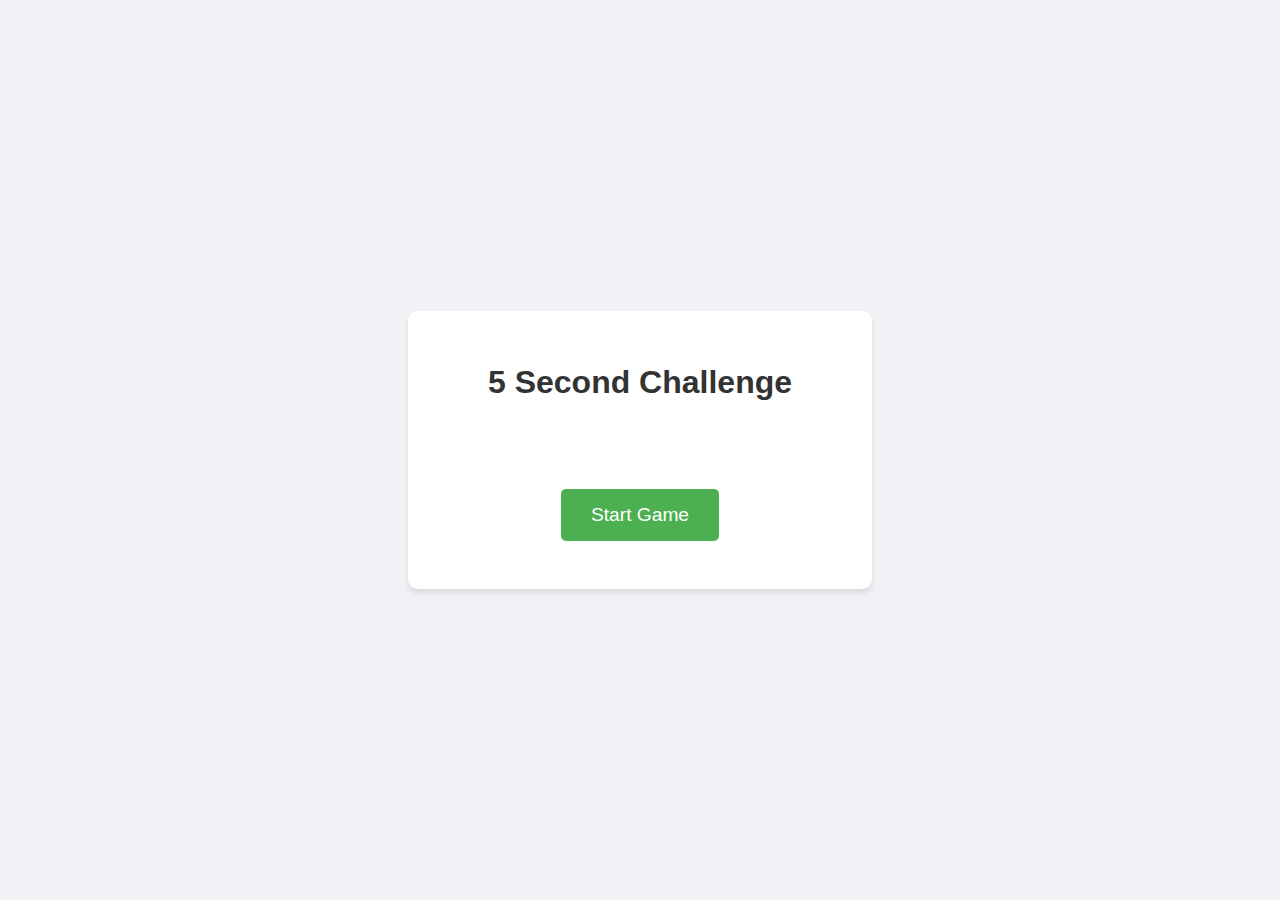
<file: 5 Second Challenge/index.html>
<!DOCTYPE html>
<html lang="en">
<head>
    <!-- Basic HTML setup and meta information -->
    <meta charset="UTF-8">
    <meta name="viewport" content="width=device-width, initial-scale=1.0">
    <title>5 Second Challenge</title>
    <style>
        /* Main page styling */
        body {
            font-family: 'Arial', sans-serif;
            display: flex;
            justify-content: center;
            align-items: center;
            min-height: 100vh;
            margin: 0;
            background-color: #f0f2f5;
        }

        /* Game container styling - creates a card-like appearance */
        .game-container {
            text-align: center;
            padding: 2rem;
            background-color: white;
            border-radius: 10px;
            box-shadow: 0 4px 6px rgba(0, 0, 0, 0.1);
            max-width: 400px;
            width: 90%;
        }

        /* Title styling */
        h1 {
            color: #333;
            margin-bottom: 2rem;
        }

        /* Timer styling - hidden by default, shown only when game ends */
        .timer {
            font-size: 2rem;
            margin: 1rem 0;
            color: #666;
            height: 2.5rem;
            visibility: hidden;  /* Timer is hidden during gameplay */
        }
        .timer.show {
            visibility: visible;  /* Timer becomes visible when showing results */
        }

        /* Button styling */
        button {
            background-color: #4CAF50;
            color: white;
            border: none;
            padding: 15px 30px;
            font-size: 1.2rem;
            border-radius: 5px;
            cursor: pointer;
            transition: background-color 0.3s;
        }
        button:hover {
            background-color: #45a049;
        }

        /* Result text styling */
        .result {
            margin-top: 1rem;
            font-size: 1.2rem;
            color: #333;
        }
    </style>
</head>
<body>
    <!-- Main game container -->
    <div class="game-container">
        <h1>5 Second Challenge</h1>
        <!-- Timer display - hidden during gameplay -->
        <div class="timer" id="timer">0.00</div>
        <!-- Start/Stop button -->
        <button id="startButton">Start Game</button>
        <!-- Result display area -->
        <div class="result" id="result"></div>
    </div>

    <script>
        // Game state variables
        let startTime;      // Stores the timestamp when game starts
        let timerInterval;  // Stores the interval ID for the timer
        let gameStarted = false;  // Tracks whether game is in progress

        // Get references to DOM elements
        const startButton = document.getElementById('startButton');
        const timer = document.getElementById('timer');
        const result = document.getElementById('result');

        // Function to update the timer display
        function updateTimer() {
            const currentTime = Date.now();
            const elapsedTime = (currentTime - startTime) / 1000;  // Convert to seconds
            timer.textContent = elapsedTime.toFixed(2);  // Display with 2 decimal places
        }

        // Main game logic - handles start/stop button clicks
        startButton.addEventListener('click', () => {
            if (!gameStarted) {
                // Start the game
                gameStarted = true;
                startTime = Date.now();  // Record start time
                startButton.textContent = 'Stop';
                result.textContent = '';
                timer.classList.remove('show');  // Hide timer during gameplay
                timerInterval = setInterval(updateTimer, 10);  // Update timer every 10ms
            } else {
                // End the game
                clearInterval(timerInterval);
                const endTime = Date.now();
                const elapsedTime = (endTime - startTime) / 1000;
                const difference = Math.abs(5 - elapsedTime);  // Calculate how far off from 10 seconds
                
                // Display results with appropriate message based on accuracy
                result.textContent = `You waited ${elapsedTime.toFixed(2)} seconds. `;
                if (difference < 0.5) {
                    result.textContent += "Amazing! You're right on target!";
                } else if (difference < 1) {
                    result.textContent += "Great job! Very close!";
                } else {
                    result.textContent += `You were ${difference.toFixed(2)} seconds off.`;
                }
                
                // Reset game state
                startButton.textContent = 'Start Game';
                timer.textContent = elapsedTime.toFixed(2);
                timer.classList.add('show');  // Show final time
                gameStarted = false;
            }
        });
    </script>
</body>
</html>
</file>
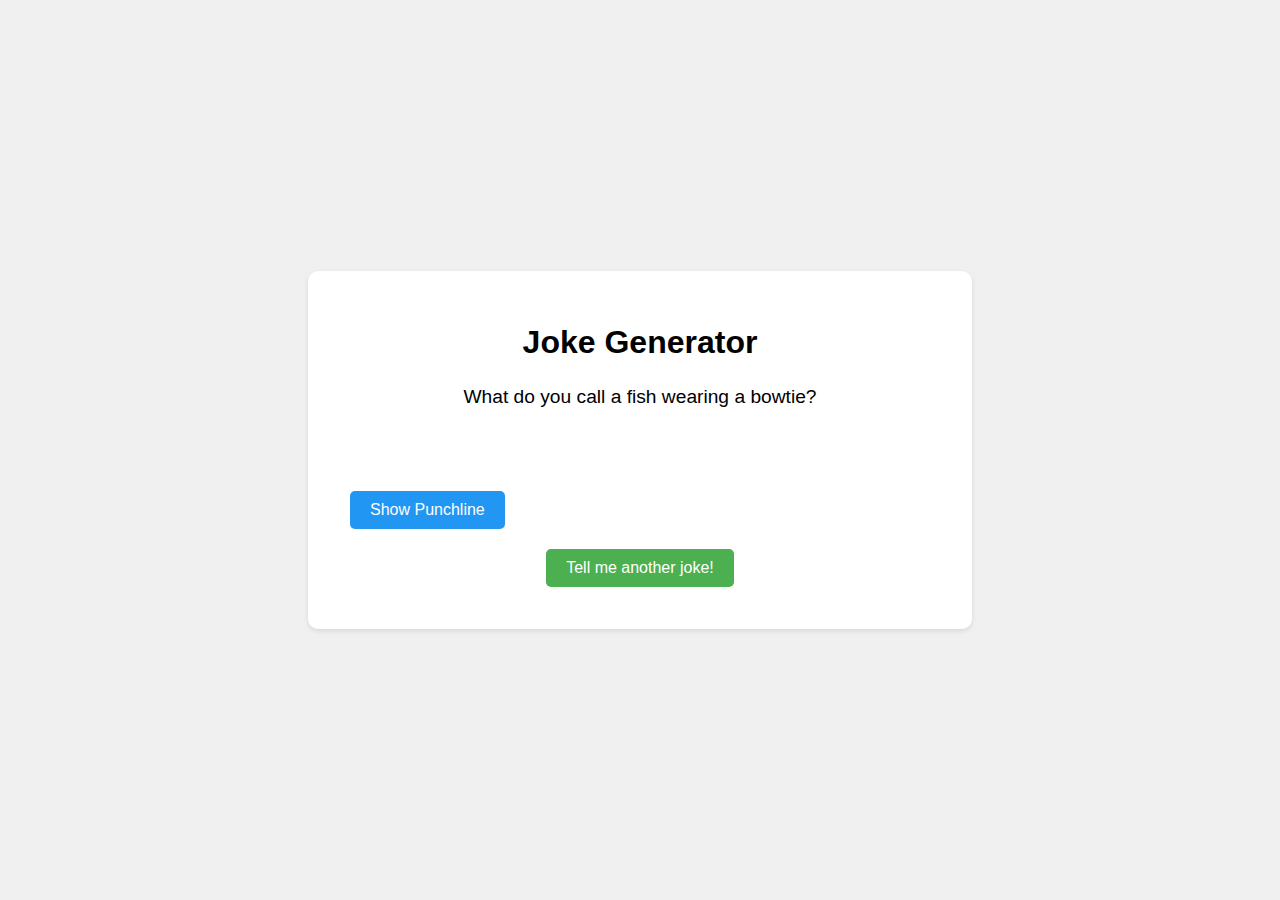
<file: Joke Maker/index.html>
<!DOCTYPE html>
<html lang="en">
<head>
    <meta charset="UTF-8">
    <meta name="viewport" content="width=device-width, initial-scale=1.0">
    <title>Joke Generator</title>
    <style>
        /* Center everything on the page and set background */
        body {
            font-family: Arial, sans-serif;
            display: flex;
            flex-direction: column;
            align-items: center;
            justify-content: center;
            min-height: 100vh;
            margin: 0;
            background-color: #f0f0f0;
        }

        /* White container box for the joke content */
        .container {
            text-align: center;
            padding: 2rem;
            background-color: white;
            border-radius: 10px;
            box-shadow: 0 2px 5px rgba(0,0,0,0.1);
            max-width: 600px;
            width: 90%;
        }

        /* Style for the joke setup text */
        .joke-text {
            font-size: 1.2rem;
            margin: 1rem 0;
            min-height: 2em;
            line-height: 1.5;
        }

        /* Style for the punchline text - green and bold */
        .punchline-text {
            font-size: 1.2rem;
            margin: 1rem 0;
            min-height: 2em;
            line-height: 1.5;
            color: #4CAF50;
            font-weight: bold;
        }

        /* Basic button styling */
        button {
            padding: 10px 20px;
            font-size: 16px;
            background-color: #4CAF50;
            color: white;
            border: none;
            border-radius: 5px;
            cursor: pointer;
            margin: 10px;
        }

        /* Button hover effect */
        button:hover {
            background-color: #45a049;
        }

        /* Special blue styling for the punchline button */
        #showPunchline {
            background-color: #2196F3;
        }
        #showPunchline:hover {
            background-color: #1976D2;
        }
    </style>
</head>
<body>
    <!-- Main container for all joke content -->
    <div class="container">
        <h1>Joke Generator</h1>
        <!-- Area where the joke setup will appear -->
        <p class="joke-text" id="setupText">Your joke will appear here!</p>
        <!-- Area where the punchline will appear when revealed -->
        <p class="punchline-text" id="punchlineText"></p>
        <!-- Button to reveal the punchline -->
        <button id="showPunchline" onclick="showPunchline()">Show Punchline</button>
        <!-- Button to get a new joke -->
        <button onclick="tellJoke()">Tell me another joke!</button>
    </div>
    <!-- Link to the JavaScript file -->
    <script src="jokes.js"></script>
</body>
</html>
</file>
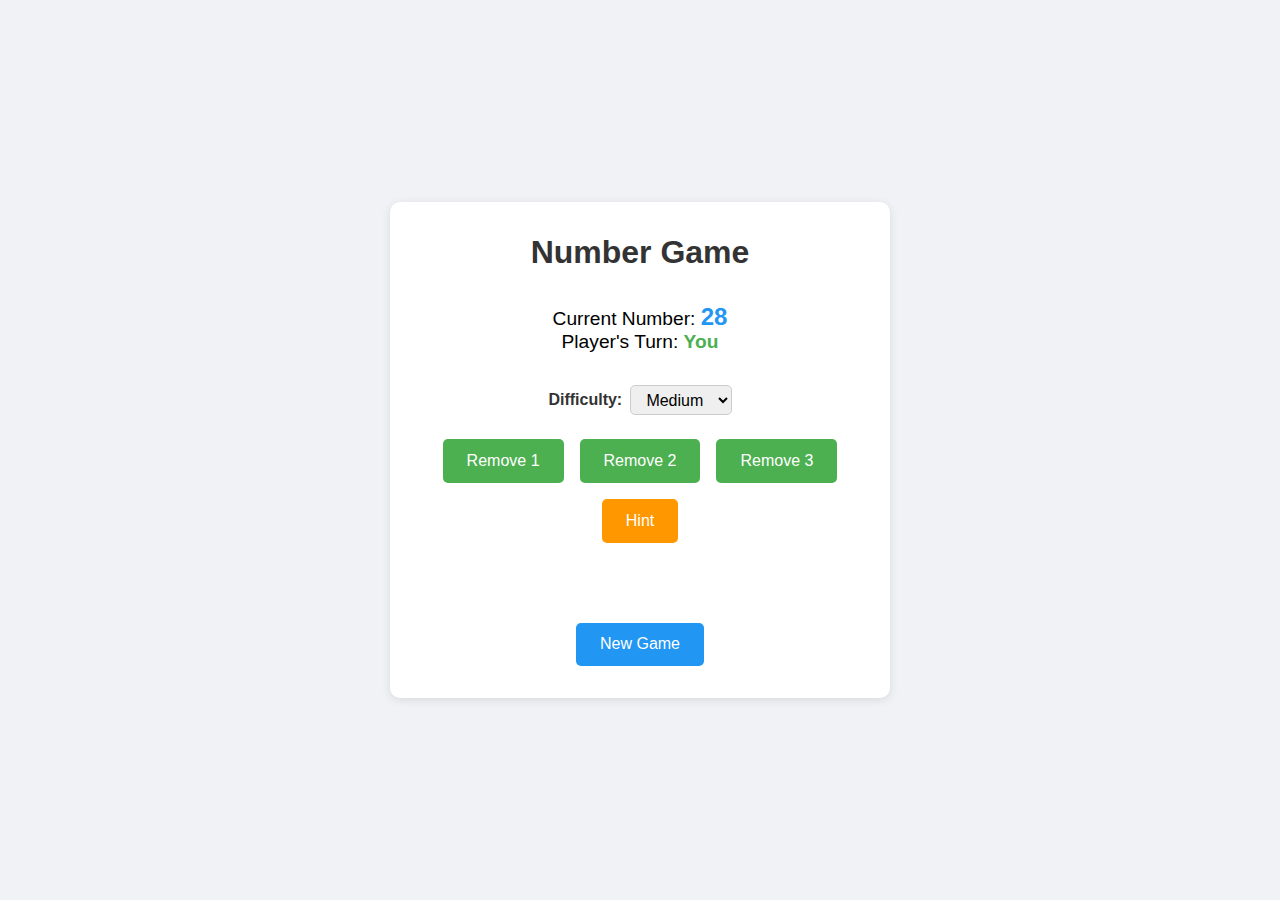
<file: Number Game/index.html>
<!DOCTYPE html>
<html lang="en">
<head>
    <meta charset="UTF-8">
    <meta name="viewport" content="width=device-width, initial-scale=1.0">
    <title>Number Game</title>
    <link rel="stylesheet" href="styles.css">
</head>
<body>
    <div class="container">
        <h1>Number Game</h1>
        <div class="game-info">
            <p>Current Number: <span id="currentNumber">0</span></p>
            <p>Player's Turn: <span id="playerTurn">You</span></p>
        </div>
        <div class="difficulty-select">
            <label for="difficulty">Difficulty: </label>
            <select id="difficulty">
                <option value="easy">Easy</option>
                <option value="medium" selected>Medium</option>
                <option value="hard">Hard</option>
            </select>
        </div>
        <div class="controls">
            <button id="remove1">Remove 1</button>
            <button id="remove2">Remove 2</button>
            <button id="remove3">Remove 3</button>
            <button id="hint" class="hint-button">Hint</button>
        </div>
        <div id="message" class="message"></div>
        <button id="newGame" class="new-game">New Game</button>
    </div>
    <script src="script.js"></script>
</body>
</html>
</file>
<file: Number Game/styles.css>
* {
    margin: 0;
    padding: 0;
    box-sizing: border-box;
}

body {
    font-family: Arial, sans-serif;
    background-color: #f0f2f5;
    display: flex;
    justify-content: center;
    align-items: center;
    min-height: 100vh;
}

.container {
    background-color: white;
    padding: 2rem;
    border-radius: 10px;
    box-shadow: 0 2px 10px rgba(0, 0, 0, 0.1);
    text-align: center;
    max-width: 500px;
    width: 90%;
}

h1 {
    color: #333;
    margin-bottom: 2rem;
}

.game-info {
    margin-bottom: 2rem;
    font-size: 1.2rem;
}

.controls {
    display: flex;
    gap: 1rem;
    justify-content: center;
    margin-bottom: 2rem;
    flex-wrap: wrap;
}

button {
    padding: 0.8rem 1.5rem;
    font-size: 1rem;
    border: none;
    border-radius: 5px;
    cursor: pointer;
    transition: background-color 0.3s;
}

#remove1, #remove2, #remove3 {
    background-color: #4CAF50;
    color: white;
}

#remove1:hover, #remove2:hover, #remove3:hover {
    background-color: #45a049;
}

.hint-button {
    background-color: #FF9800;
    color: white;
}

.hint-button:hover {
    background-color: #F57C00;
}

.new-game {
    background-color: #2196F3;
    color: white;
}

.new-game:hover {
    background-color: #0b7dda;
}

.message {
    margin: 1rem 0;
    padding: 1rem;
    border-radius: 5px;
    font-weight: bold;
}

#currentNumber {
    font-weight: bold;
    font-size: 1.5rem;
    color: #2196F3;
}

#playerTurn {
    font-weight: bold;
    color: #4CAF50;
}

.hint-message {
    background-color: #FFF3E0;
    color: #E65100;
    padding: 0.5rem;
    border-radius: 5px;
    margin-top: 0.5rem;
    display: inline-block;
}

.difficulty-select {
    margin-bottom: 1.5rem;
    font-size: 1rem;
    display: flex;
    align-items: center;
    justify-content: center;
    gap: 0.5rem;
}

.difficulty-select label {
    font-weight: bold;
    color: #333;
}

.difficulty-select select {
    padding: 0.3rem 0.7rem;
    border-radius: 5px;
    border: 1px solid #ccc;
    font-size: 1rem;
}
</file>
